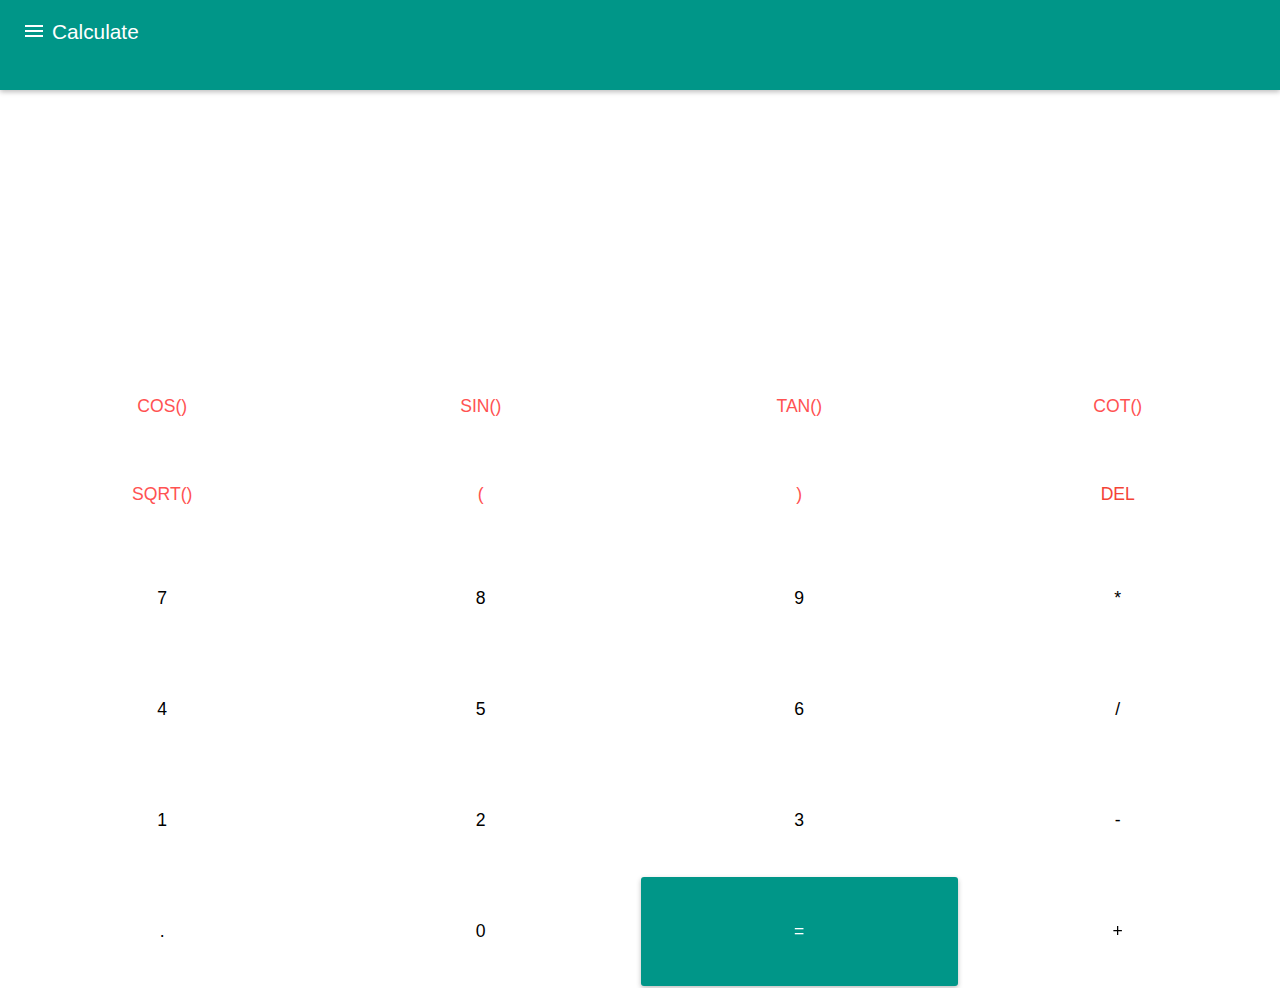
<file: www/index.html>
<!DOCTYPE html>
<html lang="en" ng-app="StarterApp">
<head>
    <meta charset="utf-8" />
    <meta name="format-detection" content="telephone=no" />
    <meta name="msapplication-tap-highlight" content="no" />
    <!-- WARNING: for iOS 7, remove the width=device-width and height=device-height attributes. See https://issues.apache.org/jira/browse/CB-4323 -->
    <!--<meta name="viewport" content="width=device-width, initial-scale=1.0, maximum-scale=1">-->
<meta name="viewport" content="initial-scale=1, maximum-scale=1, user-scalable=no, width=device-width">
    <link rel="stylesheet" href="lib/materialdesign/angular-material.min.css">
    <link rel="stylesheet" href="css/style.css">
</head>
<body ng-controller="AppCtrl" layout="column">
    <md-toolbar flex=10>
        <div class="md-toolbar-tools">
            <md-button ng-click="openNavbar()">
                <!--<img src="lib/materialdesign/menu.svg">-->
                <ng-md-icon icon="menu" ></ng-md-icon>
            </md-button>
            <span>Calculate</span>
            <!-- fill up the space between left and right area -->
            <span flex></span>
        </div>
    </md-toolbar>

<calc-nav></calc-nav>

<!--
<div style="width:100%; height:80vh" layout="row" layout-align="center center">
    <div ng-view flex style="max-width:500px"></div>
</div>
-->

<div ng-view layout-fill></div>

<!-- Angular Material Dependencies -->
<script src="lib/angularjs/angular.min.js"></script>
<script src="lib/angularjs/angular-animate.min.js"></script>
<script src="lib/angularjs/angular-route.js"></script>
<script src="lib/angularjs/angular-touch.js"></script>
<script src="lib/angularjs/angular-aria.min.js"></script>

<script src="lib/angularjs/angular-material.min.js"></script>
<script src="lib/angularjs/angular-material-icons.min.js"></script>

<!-- My Angular Files -->
<script src="js/controllers.js"></script>
</body>
</html>
</file>
<file: www/css/style.css>
html, body{
	height:100%;
	margin:0;
	padding: 0;
}


.calcrow{
	height:65px;
}

.container{
	max-width: 600px;
}

#calculator md-button .md-primary{
	background-color: teal;
	color:white;
}

.text-center{
	text-align: center;
}

.trimed{
    text-overflow: ellipsis;   /* IE, Safari (WebKit) */
    overflow:hidden;              /* don't show excess chars */
    white-space:nowrap;           /* force single line */
    width: 100%;  /*This property playing a major role just showing the first 2 letter*/
}

.btn-lg{
	height:70px;
	line-height: 70px;
	vertical-align: middle;
}
</file>
